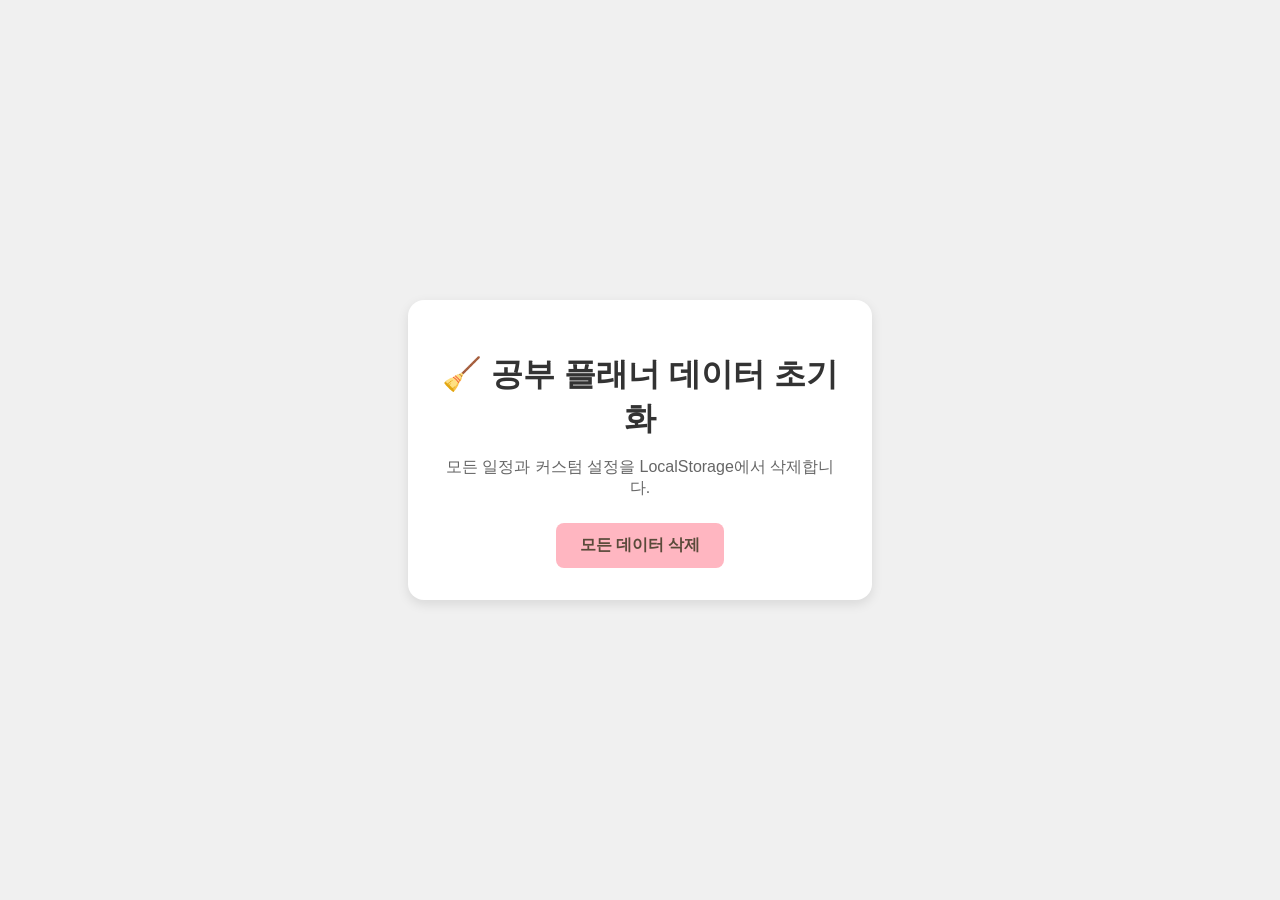
<file: clear-data.html>
<!DOCTYPE html>
<html lang="ko">
<head>
    <meta charset="UTF-8">
    <meta name="viewport" content="width=device-width, initial-scale=1.0">
    <title>공부 플래너 데이터 초기화</title>
    <style>
        body {
            font-family: 'Segoe UI', Tahoma, Geneva, Verdana, sans-serif;
            display: flex;
            flex-direction: column;
            align-items: center;
            justify-content: center;
            min-height: 100vh;
            margin: 0;
            background: #f0f0f0;
        }
        .container {
            background: white;
            padding: 2rem;
            border-radius: 16px;
            box-shadow: 0 4px 12px rgba(0,0,0,0.1);
            text-align: center;
            max-width: 400px;
        }
        h1 {
            color: #333;
            margin-bottom: 1rem;
        }
        p {
            color: #666;
            margin-bottom: 1.5rem;
        }
        button {
            padding: 12px 24px;
            border: none;
            border-radius: 8px;
            font-size: 1rem;
            font-weight: 600;
            cursor: pointer;
            transition: all 0.2s ease;
            background: #ffb6c1;
            color: #5a4a3a;
        }
        button:hover {
            background: #ff9eaa;
            transform: translateY(-2px);
        }
        #result {
            margin-top: 1rem;
            padding: 1rem;
            border-radius: 8px;
            display: none;
        }
        #result.success {
            background: #d4edda;
            color: #155724;
            display: block;
        }
        #result.error {
            background: #f8d7da;
            color: #721c24;
            display: block;
        }
    </style>
</head>
<body>
    <div class="container">
        <h1>🧹 공부 플래너 데이터 초기화</h1>
        <p>모든 일정과 커스텀 설정을 LocalStorage에서 삭제합니다.</p>
        <button onclick="clearData()">모든 데이터 삭제</button>
        <div id="result"></div>
    </div>

    <script>
        function clearData() {
            try {
                const keys = ['studyTasks', 'customSettings', 'theme'];
                keys.forEach(key => localStorage.removeItem(key));
                
                document.getElementById('result').className = 'success';
                document.getElementById('result').textContent = '✅ 데이터가 성공적으로 삭제되었습니다! 플래너를 새로고침하여 새로 시작하세요.';
            } catch (e) {
                document.getElementById('result').className = 'error';
                document.getElementById('result').textContent = '❌ 데이터 삭제 오류: ' + e.message;
            }
        }
    </script>
</body>
</html>
</file>
